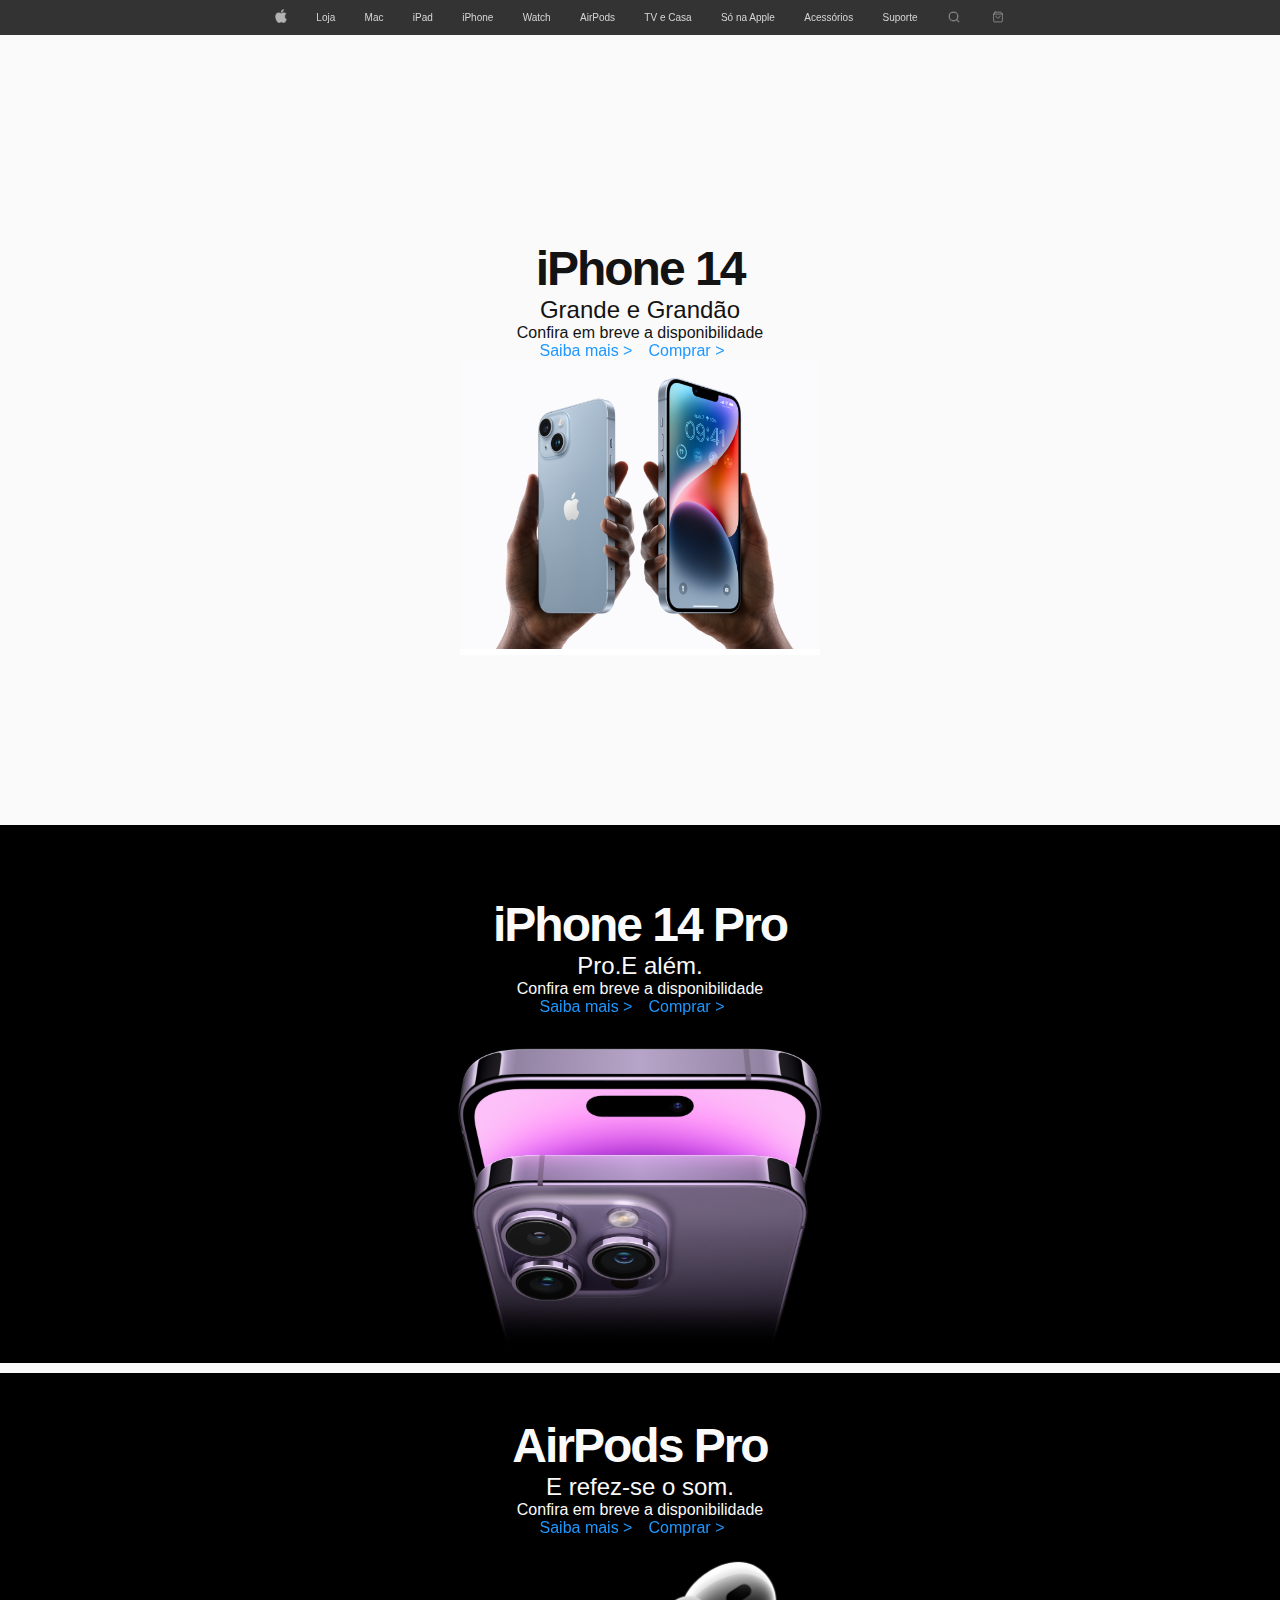
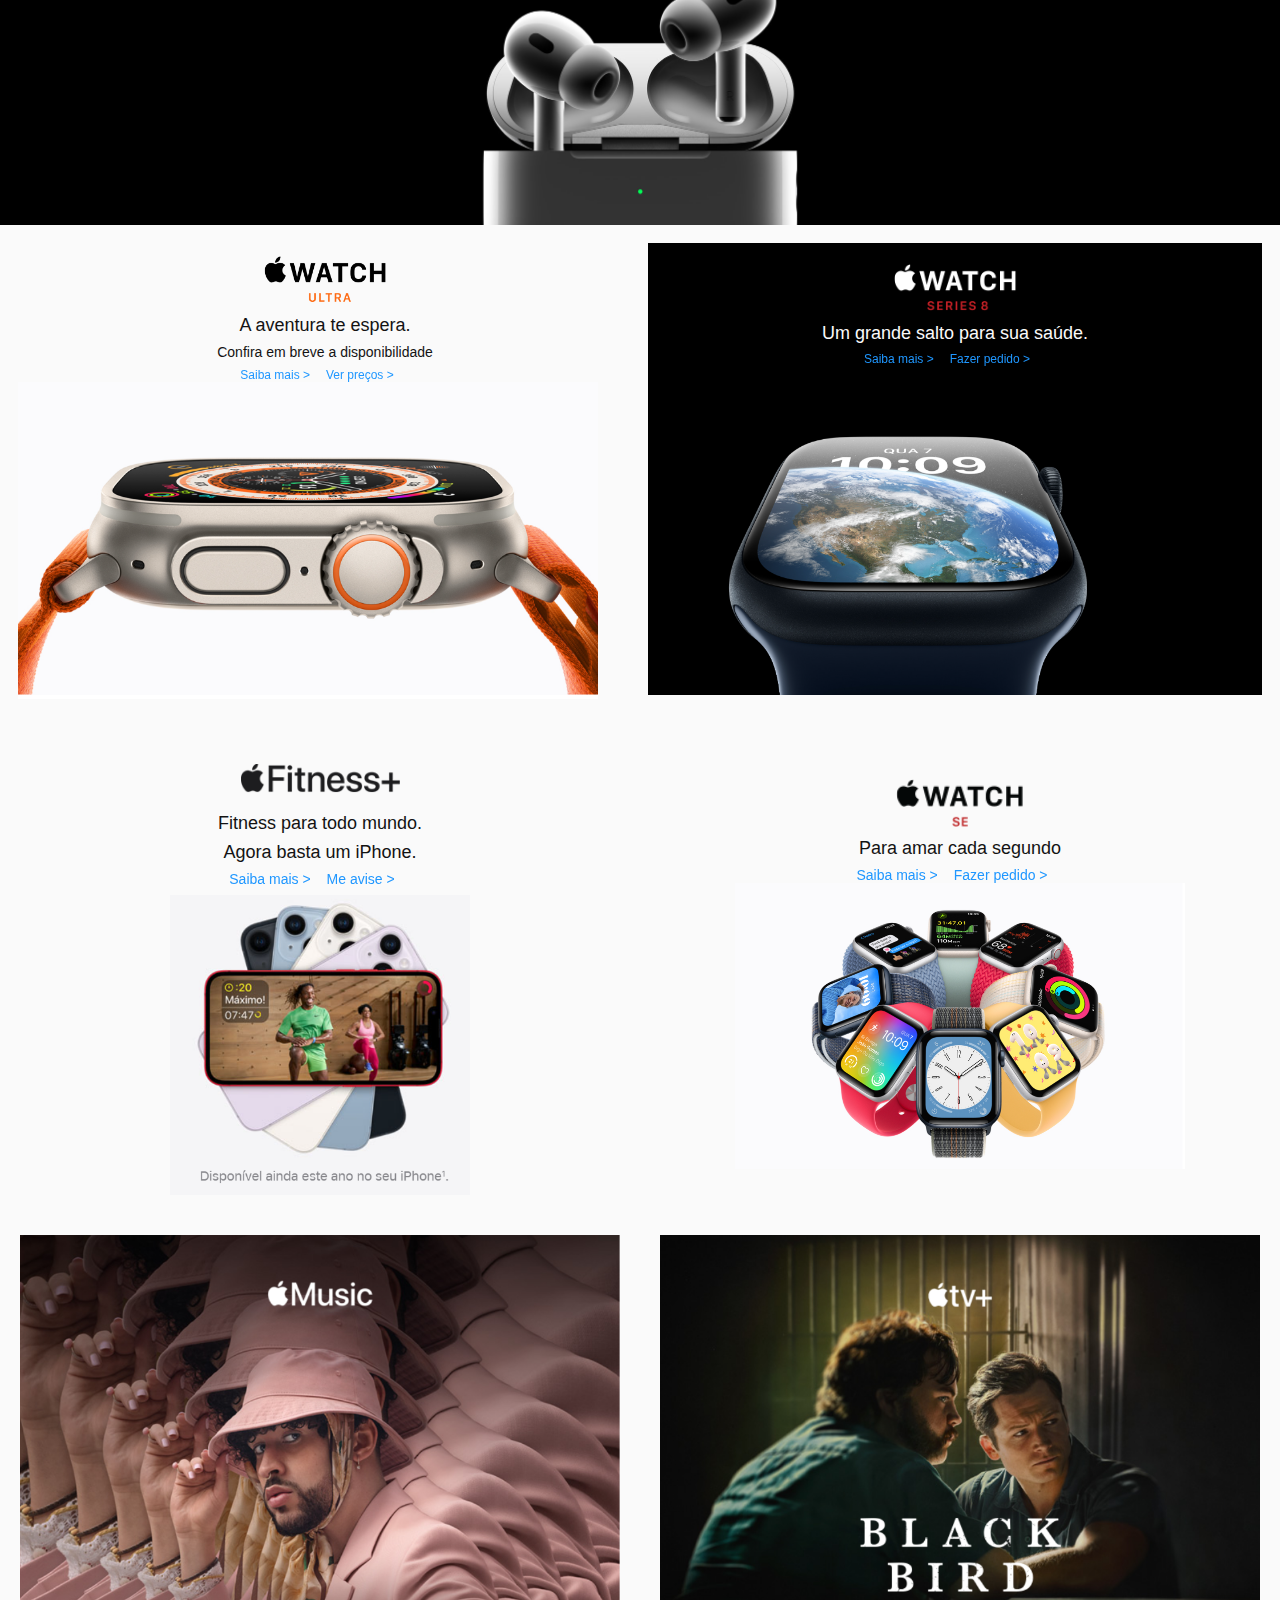
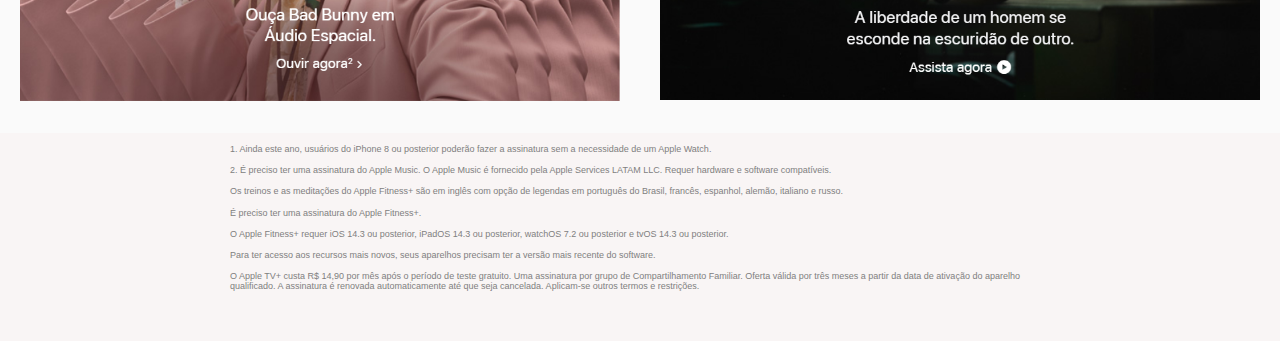
<file: index.html>
<!DOCTYPE html>
<html lang="en">
<head>
    <meta charset="UTF-8">
    <meta http-equiv="X-UA-Compatible" content="IE=edge">
    <meta name="viewport" content="width=device-width, initial-scale=1.0">
    <link rel="stylesheet" href="./css/style.css">
    <link rel="shortcut icon" href="./img/Logo Branco.ico" type="image/x-icon">
    <title>Apple (Brasil)</title>
</head>
<body>
    <header class="header">
        <div class="header-container">
            <ul class="nav-list-desktop">
                <li class="nav-item">
                    <a href="" class="nav-link">
                        <img src="./img/Logo cinza.png" alt="">
                    </a>
                </li>
                <li class="nav-item">
                    <a href="#" class="nav-link">Loja</a>
                </li>
                <li class="nav-item">
                    <a href="#" class="nav-link">Mac</a>
                </li>
                <li class="nav-item">
                    <a href="#" class="nav-link">iPad</a>
                </li>
                <li class="nav-item">
                    <a href="#" class="nav-link">iPhone</a>
                </li>
                <li class="nav-item">
                    <a href="#" class="nav-link">Watch</a>
                </li>
                <li class="nav-item">
                    <a href="#" class="nav-link">AirPods</a>
                </li>
                <li class="nav-item">
                    <a href="#" class="nav-link">TV e Casa</a>
                </li>
                <li class="nav-item">
                    <a href="#" class="nav-link">Só na Apple</a>
                </li>
                <li class="nav-item">
                    <a href="#" class="nav-link">Acessórios</a>
                </li>
                <li class="nav-item">
                    <a href="#" class="nav-link">Suporte</a>
                </li>
                <li class="nav-item">
                    <a href="#" class="na-search">
                        <img src="./img/search2.png" alt="">
                    </a>
                </li>
                <li class="nav-item">
                    <a href="#" class="na-bag">
                        <img src="./img/bag.svg" alt="">
                    </a>
                </li>
            </ul>
        </div>
    </header>

    <section class="iphone14">
        <div class="container-iphone14">
            <div class="container-title-iphone14">
                <h1>iPhone 14</h1>
                <h3>
                    Grande e Grandão
                </h3>

                <h4> Confira em breve a disponibilidade </h4>
                <p>
                    <a href="" class="link">Saiba mais ></a>
                    <a href="" class="link">Comprar ></a>
                </p>
            </div>

            <div class="container-img-iphone14">
                <img src="./img/Iphone 14.png" alt="">
            </div>
        </div>
    </section>

    <section class="iphone14pro">
        <div class="container-iphone14pro">
            <div class="container-title-iphone14pro">
                <h1>iPhone 14 Pro</h1>
                <h3>
                    Pro.E além.
                </h3>

                <h4>Confira em breve a disponibilidade</h4>
                <p>
                    <a href="" class="link">Saiba mais ></a>
                    <a href="" class="link">Comprar ></a>
                </p>
            </div>

            <div class="container-img-iphone14pro">
                <a href="./index2.html"><img src="./img/iPhone 14 Pro.jpg" alt=""></a>
            </div>
        </div>
    </section>

    <section class="airpods">
        <div class="container-airpods">
            <div class="container-title-airpods">
                <h1>AirPods Pro</h1>
                <h3>
                    E refez-se o som.
                </h3>

                <h4>Confira em breve a disponibilidade</h4>
                <p>
                    <a href="" class="link">Saiba mais ></a>
                    <a href="" class="link">Comprar ></a>
                </p>
            </div>

            <div class="container-img-airpods">
                <img src="./img/Air Pods Pro.png" alt="">
            </div>
        </div>
    </section>

    <section class="watch">
        <div class="container-watch">
            <div class="container-title-watch">
                <h1></h1>
                <h3>
                    A aventura te espera.
                </h3>

                <h4>Confira em breve a disponibilidade</h4>
                <p>
                    <a href="" class="link">Saiba mais ></a>
                    <a href="" class="link">Ver preços ></a>
                </p>
            </div>

            <div class="container-img-watch">
                <img src="./img/Watch Max.png" alt="">
            </div>
        </div>
        <div class="container-watch8">
            <div class="container-title-watch8">
                <h1></h1>
                <h3>
                    Um grande salto para sua saúde.
                </h3>

                <p>
                    <a href="" class="link">Saiba mais ></a>
                    <a href="" class="link">Fazer pedido ></a>
                </p>
            </div>

            <div class="container-img-watch8">
                <img src="./img/Watch.png" alt="">
            </div>
        </div>
    </section>
        <section class="fit">
            <div class="container-fit">
                <div class="container-title-fit">
                    <h1></h1>
                    <h3> Fitness para todo mundo.</h3>
                    <h3>Agora basta um iPhone.</h3>

                    <p><a href="" class="link">Saiba mais ></a>
                        <a href="" class="link">Me avise ></a>
                    </p>
                        
                </div>
                <div class="container-img-fit">
                    <img src="./img/Iphone Colors.png" alt="">
                </div>
            </div>
            <div class="container-watse">

                <div class="container-title-watse">
                    <h1></h1>
                    <h3>
                        Para amar cada segundo
                    </h3>
    
                    <p>
                        <a href="" class="link">Saiba mais ></a>
                        <a href="" class="link">Fazer pedido ></a>
                    </p>
                </div>
    
                <div class="container-img-watse">
                    <img src="./img/Watch Colors.png" alt="">
                </div>
            </div>    
        </section>

        <section class="music">
            <div class="container-music">
                <div class="container-img-music">
                    <a href="https://music.apple.com/br/album/un-verano-sin-ti/1622045624?ign-itscg=10000&ign-itsct=mus-0-learn_more-hp-apl-220809"><img src="./img/Apple Music.png" alt=""></a>
                </div>
            </div>
            <div class="container-tv">
                <div class="container-img-tv">
                    <a href="https://tv.apple.com/br/show/black-bird/umc.cmc.30gx1y8nwthydkrvhqu156p3"><img src="./img/Apple TV.png" alt=""></a>
                </div>
            </div>    
        </section>

        <section class="creditos">
            <div class="container-creditos">
                <p>1. Ainda este ano, usuários do iPhone 8 ou posterior poderão fazer a assinatura sem a necessidade de um Apple Watch.</p>
                <p>2. É preciso ter uma assinatura do Apple Music. O Apple Music é fornecido pela Apple Services LATAM LLC. Requer hardware e software compatíveis.</p>
                <p>Os treinos e as meditações do Apple Fitness+ são em inglês com opção de legendas em português do Brasil, francês, espanhol, alemão, italiano e russo.</p>
                <div class="pequeno"><p>É preciso ter uma assinatura do Apple Fitness+.</p></div>
                <p>O Apple Fitness+ requer iOS 14.3 ou posterior, iPadOS 14.3 ou posterior, watchOS 7.2 ou posterior e tvOS 14.3 ou posterior.</p>
                <div class="pequeno"><p>Para ter acesso aos recursos mais novos, seus aparelhos precisam ter a versão mais recente do software.</p></div>
                <p>O Apple TV+ custa R$ 14,90 por mês após o período de teste gratuito. Uma assinatura por grupo de Compartilhamento Familiar. Oferta válida por três meses a partir da data de ativação do aparelho qualificado. A assinatura é renovada automaticamente até que seja cancelada. Aplicam-se outros termos e restrições.</p>
            </div>
        </section>
</body>
</html>
</file>
<file: css/style.css>
@import url(./colors.css);
@import url(./global.css);
@import url(./main.css);
</file>
